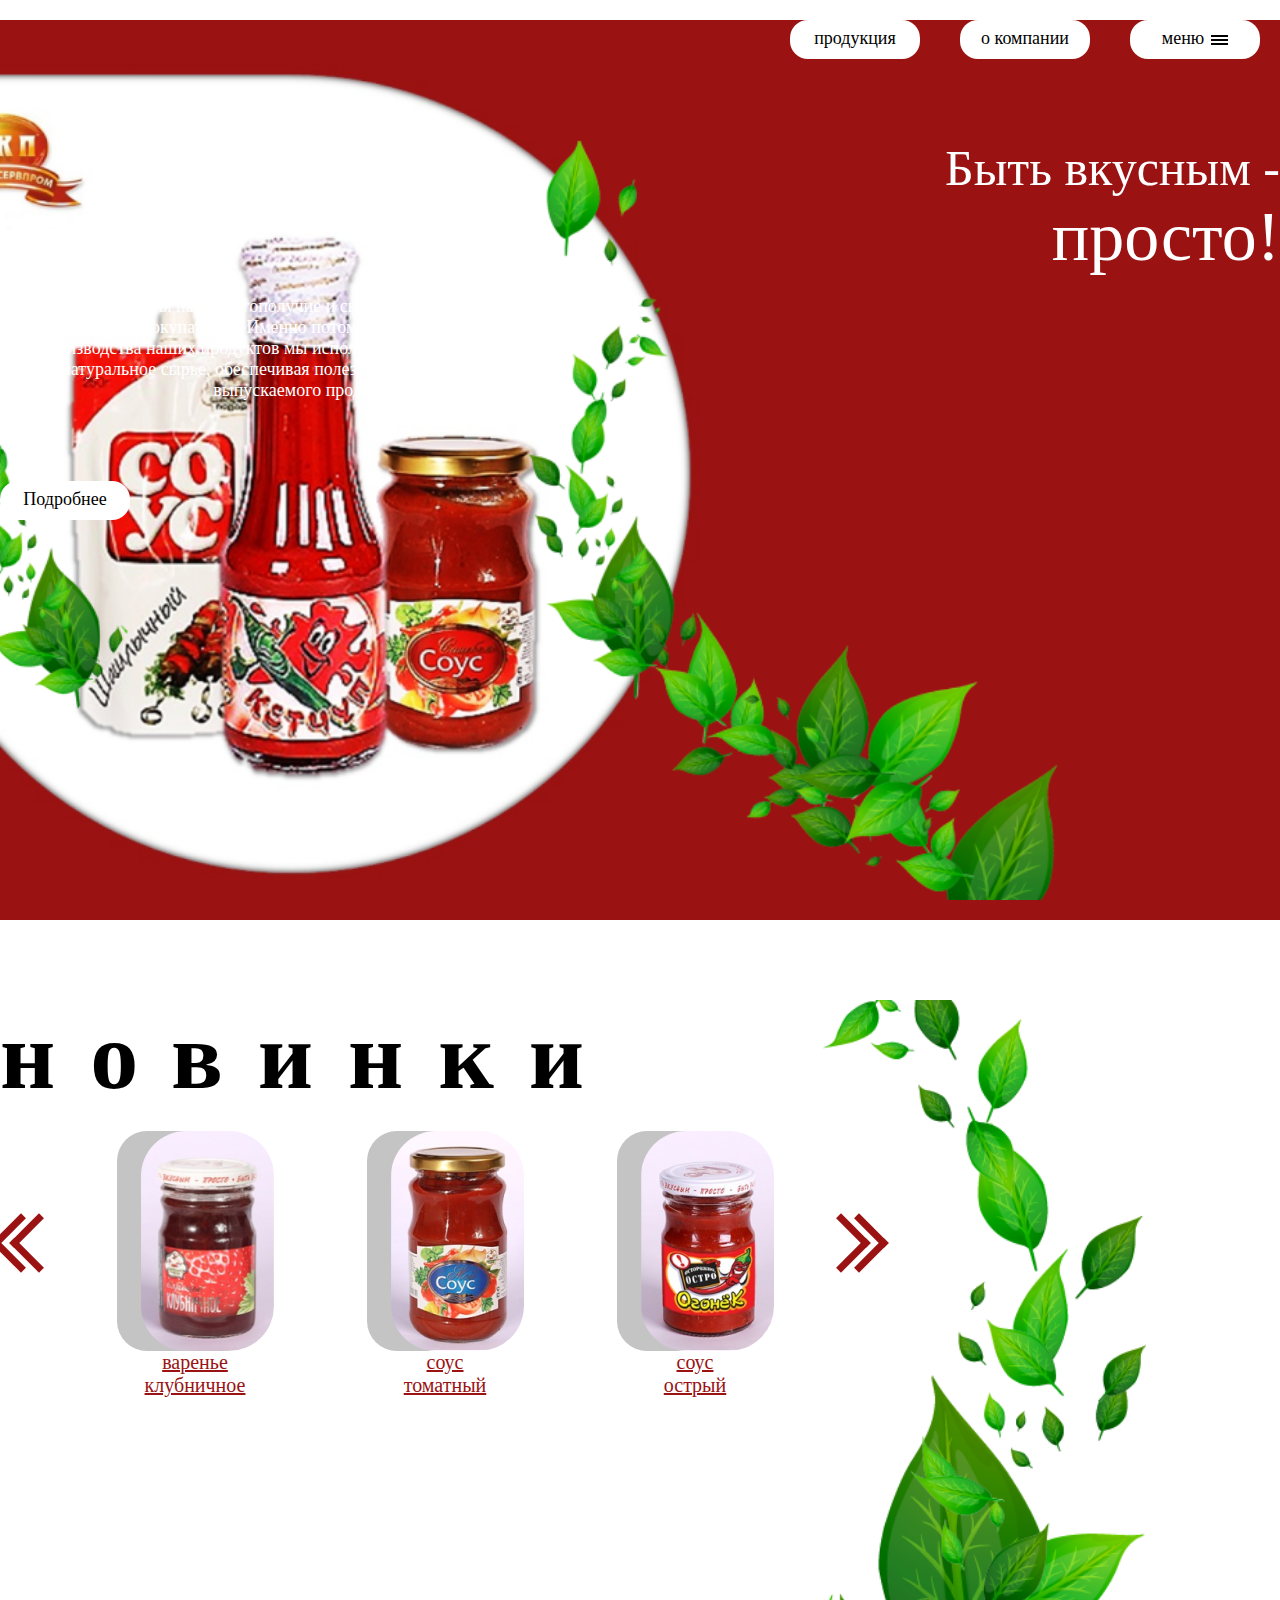
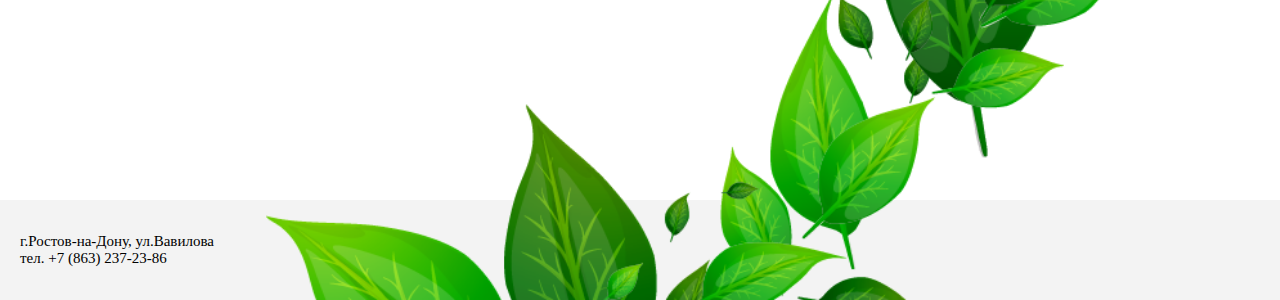
<file: BootStrap/index.html>
<!DOCTYPE html>
<html lang="en">
<head>
    <meta charset="UTF-8">
    <meta http-equiv="X-UA-Compatible" content="IE=edge">
    <meta name="viewport" content="width=device-width, initial-scale=1.0">
    <link href="https://cdn.jsdelivr.net/npm/bootstrap@5.0.0-beta3/dist/css/bootstrap.min.css" rel="stylesheet" integrity="sha384-eOJMYsd53ii+scO/bJGFsiCZc+5NDVN2yr8+0RDqr0Ql0h+rP48ckxlpbzKgwra6" crossorigin="anonymous">
    <link rel="stylesheet" href="css/style.css">
    <title>Bootstrap</title>
</head>
<body>
    <section class='begin'>
        <div class="container">
            <div class="row justify-content-end">
                <div class="col-6">
                    <ul class="buttons">
                        <li>
                            <div class="button"><a href="pages/vsetovari.html">продукция</a></div>
                        </li>
                        <li>
                            <div class="button"><a href="pages/company.html">о компании</a></div>
                        </li>
                        <li>
                            <div class="button">
                                <a href="">меню</a>
                                <div id="menu">
                                    <div class="menu__line"></div>
                                    <div class="menu__line"></div>
                                    <div class="menu__line"></div>
                                </div>
                            </div>
                        </li>
                    </ul>
                </div>
            </div>
            <div class="row justify-content-end">
                <div class="col-6">
                    <div id="title">Быть вкусным -<br><span>просто!</span></div>
                </div>
            </div>
            <div class="row justify-content-end">
                <div class="col-6">
                    <div id="description" class="float-end">Самое ценное для нас - благополучие и свобода выбора наших покупателей. Именно потому, для производства наших продуктов мы используем только натуральное сырье, обеспечивая полезность выпускаемого продукта.</div>
                </div>
            </div>
            <div class="row justify-content-end">
                <div class="col-2">
                        <div class="button more-details float-end"><a href="#second-section">Подробнее</a></div>
                </div>
            </div>
        </div>
        <img id="sheets-1" src="img/sheets1.png" alt="">
    </section>
    <section class="second">
        <div class="container">
            <div class="row">
                <div class="col-8">
                    <h1>новинки</h1>
                    <div id="products__wrapper" >
                        <div class="slide-left margin-t-30 margin-r-35">
                            <div></div>
                            <div></div>
                        </div>
                        <div class="product">
                            <div class="product-image">
                                <div class="rect-1"></div>
                                <div class="rect-2"></div>
                            </div>
                            <div class="name"><a href="pages/tovar1.html">варенье<br>клубничное</a> </div>
                        </div>

                        <div class="product p-second">
                            <div class="product-image">
                                <div class="rect-1"></div>
                                <div class="rect-2 pr-2""></div>
                            </div>
                            <div class="name"><a href="pages/tovar2.html">соус<br>томатный </a></div>
                        </div>

                        <div class="product p-last">
                            <div class="product-image">
                                <div class="rect-1"></div>
                                <div class="rect-2 pr-3""></div>
                            </div>
                            <div class="name"><a href="pages/tovar3.html">соус<br>острый</a></div>
                        </div>

                        <div class="slide-right margin-t-30">
                            <div></div>
                            <div></div>
                        </div>
                    </div>
                </div>
            </div>
        </div>
        <div class="footer">
            <div class="footer-text">
                г.Ростов-на-Дону, ул.Вавилова
                <br>
                тел. +7 (863) 237-23-86
            </div>
            <img class="sheet-2" src="img/sheets2.png" alt="">
        </div>
    </section>
</body>
</html>
</file>
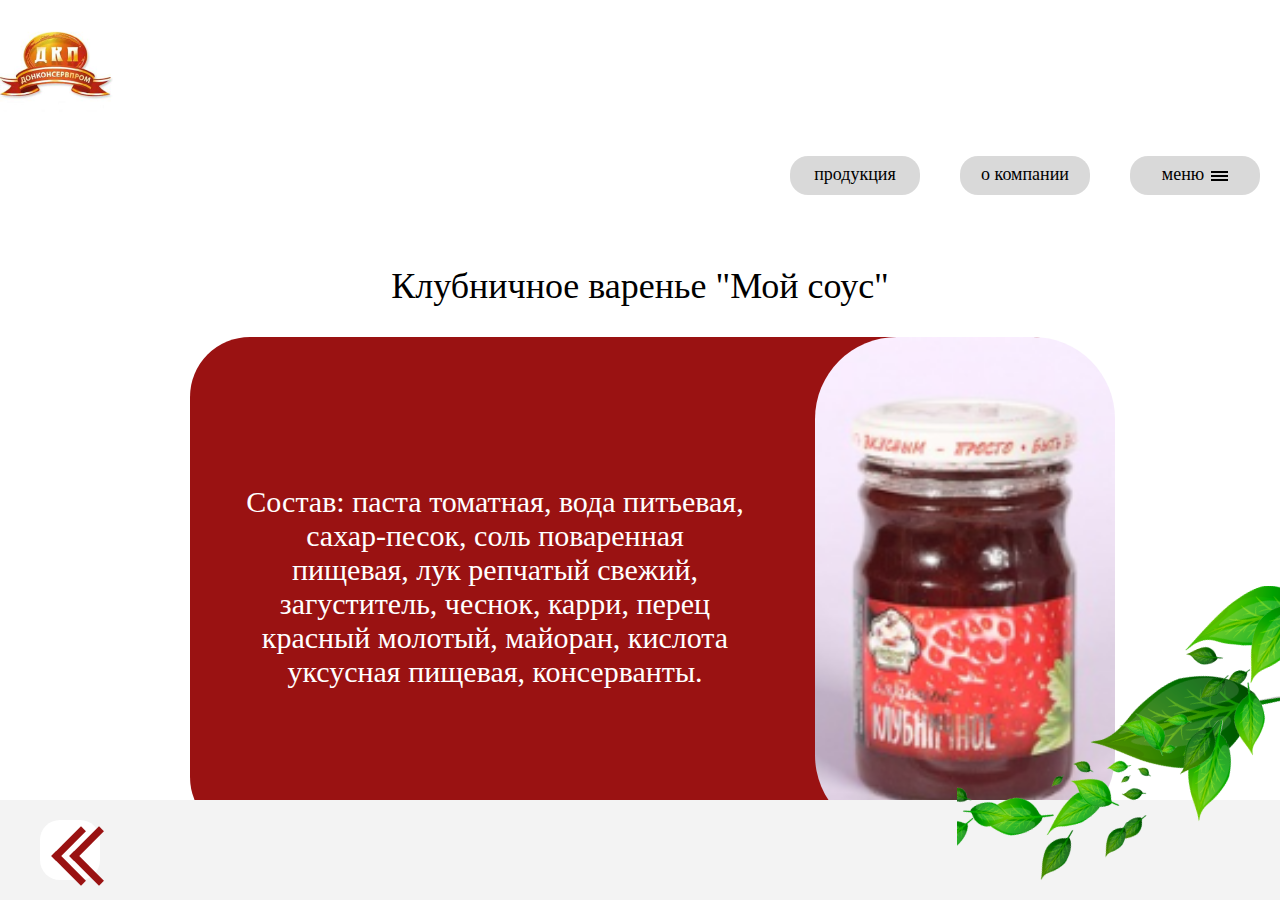
<file: BootStrap/pages/tovar1.html>
<!DOCTYPE html>
<html lang="en">
<head>
    <meta charset="UTF-8">
    <meta http-equiv="X-UA-Compatible" content="IE=edge">
    <meta name="viewport" content="width=device-width, initial-scale=1.0">
    <link href="https://cdn.jsdelivr.net/npm/bootstrap@5.0.0-beta3/dist/css/bootstrap.min.css" rel="stylesheet" integrity="sha384-eOJMYsd53ii+scO/bJGFsiCZc+5NDVN2yr8+0RDqr0Ql0h+rP48ckxlpbzKgwra6" crossorigin="anonymous">
    <link rel="stylesheet" href="../css/style.css">
    <link rel="stylesheet" href="../css/tovar.css">
    <title>Клубничное варенье</title>
</head>
<body>
    <section id="product-1">
        <div class="container">
            <div class="row">
                <div class="col-1">
                    <img class="logo" src="../img/logo.png" alt="logo">
                </div>
                <div class="col">
                    <ul class="buttons">
                        <li>
                            <div class="button"><a href="../pages/vsetovari.html">продукция</a></div>
                        </li>
                        <li>
                            <div class="button"><a href="../pages/company.html">о компании</a></div>
                        </li>
                        <li>
                            <div class="button">
                                <a href="">меню</a>
                                <div id="menu">
                                    <div class="menu__line"></div>
                                    <div class="menu__line"></div>
                                    <div class="menu__line"></div>
                                </div>
                            </div>
                        </li>
                    </ul>
                </div>
            </div>
            <div class="row">
                <div class="col-12">
                    <div id="product-wrapper">
                        <div class="p-title">
                            Клубничное варенье "Мой соус"
                        </div>
                        <div class="p-box">
                            <div class="p-descr">
                                Состав: паста томатная, вода питьевая, сахар-песок, соль поваренная пищевая, лук репчатый свежий, загуститель, чеснок, карри, перец красный молотый, майоран, кислота уксусная пищевая, консерванты. 
                            </div>
                            <div class="p-img"></div>
                        </div>
                    </div>
                </div>
            </div>
        </div>
        <div class="footer">
            <div class="back-btn">
                <a href="../index.html">
                    <div class="slide-left">
                        <div></div>
                        <div></div>
                    </div>   
                </a>
            </div>
        </div>
    </section>
	<img class="sheet-3" src="../img/sheet3.png" alt="">
</body>
</html>
</file>
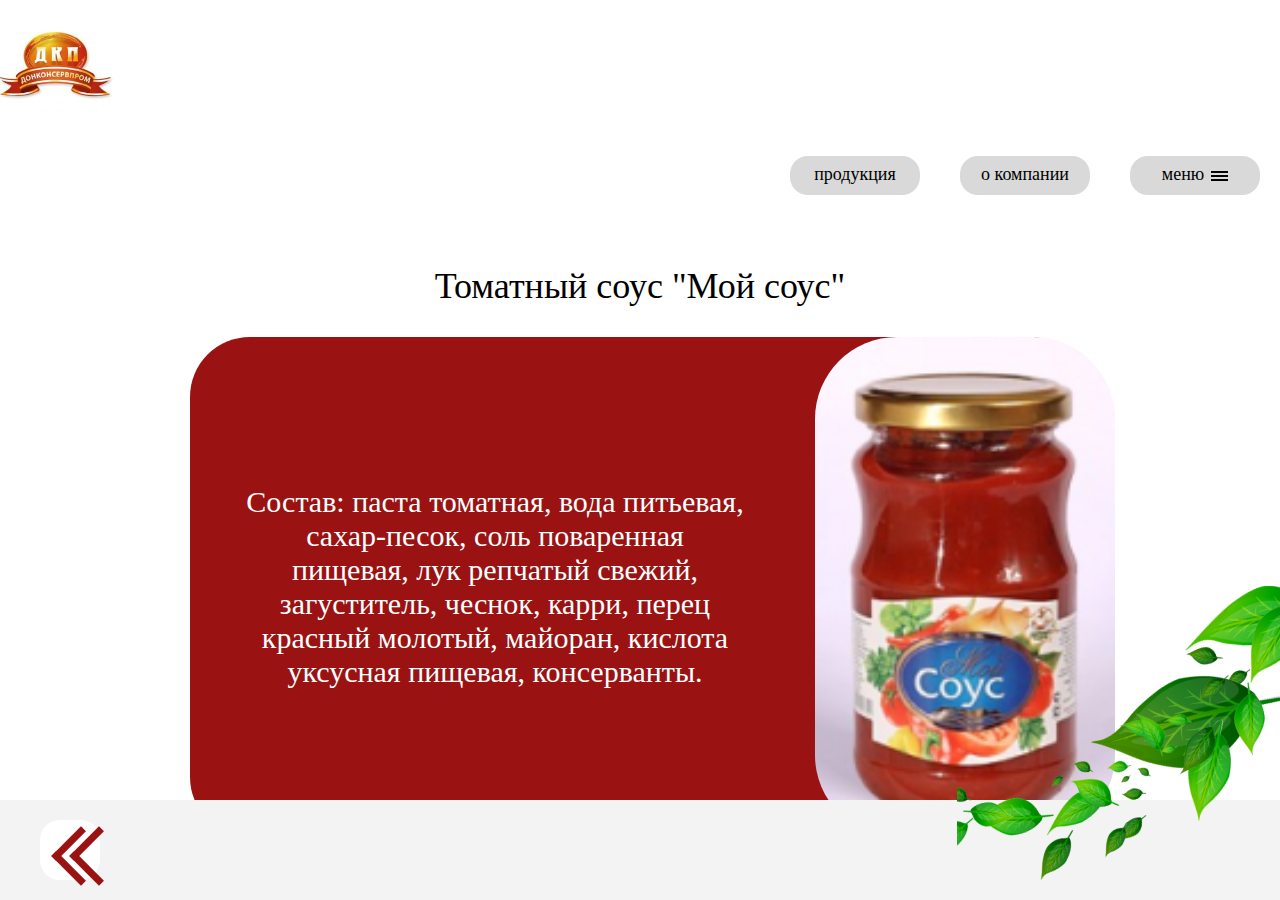
<file: BootStrap/pages/tovar2.html>
<!DOCTYPE html>
<html lang="en">
<head>
    <meta charset="UTF-8">
    <meta http-equiv="X-UA-Compatible" content="IE=edge">
    <meta name="viewport" content="width=device-width, initial-scale=1.0">
    <link href="https://cdn.jsdelivr.net/npm/bootstrap@5.0.0-beta3/dist/css/bootstrap.min.css" rel="stylesheet" integrity="sha384-eOJMYsd53ii+scO/bJGFsiCZc+5NDVN2yr8+0RDqr0Ql0h+rP48ckxlpbzKgwra6" crossorigin="anonymous">
    <link rel="stylesheet" href="../css/style.css">
    <link rel="stylesheet" href="../css/tovar.css">
    <title>Томатный соус</title>
</head>
<body>
    <section id="product-1">
        <div class="container">
            <div class="row">
                <div class="col-1">
                    <img class="logo" src="../img/logo.png" alt="logo">
                </div>
                <div class="col">
                    <ul class="buttons">
                        <li>
                            <div class="button"><a href="../pages/vsetovari.html">продукция</a></div>
                        </li>
                        <li>
                            <div class="button"><a href="../pages/company.html">о компании</a></div>
                        </li>
                        <li>
                            <div class="button">
                                <a href="">меню</a>
                                <div id="menu">
                                    <div class="menu__line"></div>
                                    <div class="menu__line"></div>
                                    <div class="menu__line"></div>
                                </div>
                            </div>
                        </li>
                    </ul>
                </div>
            </div>
            <div class="row">
                <div class="col-12">
                    <div id="product-wrapper">
                        <div class="p-title">
                            Томатный соус "Мой соус"
                        </div>
                        <div class="p-box">
                            <div class="p-descr">
                                Состав: паста томатная, вода питьевая, сахар-песок, соль поваренная пищевая, лук репчатый свежий, загуститель, чеснок, карри, перец красный молотый, майоран, кислота уксусная пищевая, консерванты. 
                            </div>
                            <div class="p-img p2-img"></div>
                        </div>
                    </div>
                </div>
            </div>
        </div>
        <div class="footer">
            <div class="back-btn">
                <a href="../index.html">
                    <div class="slide-left">
                        <div></div>
                        <div></div>
                    </div>   
                </a>
            </div>
        </div>
    </section>
	<img class="sheet-3" src="../img/sheet3.png" alt="">
</body>
</html>
</file>
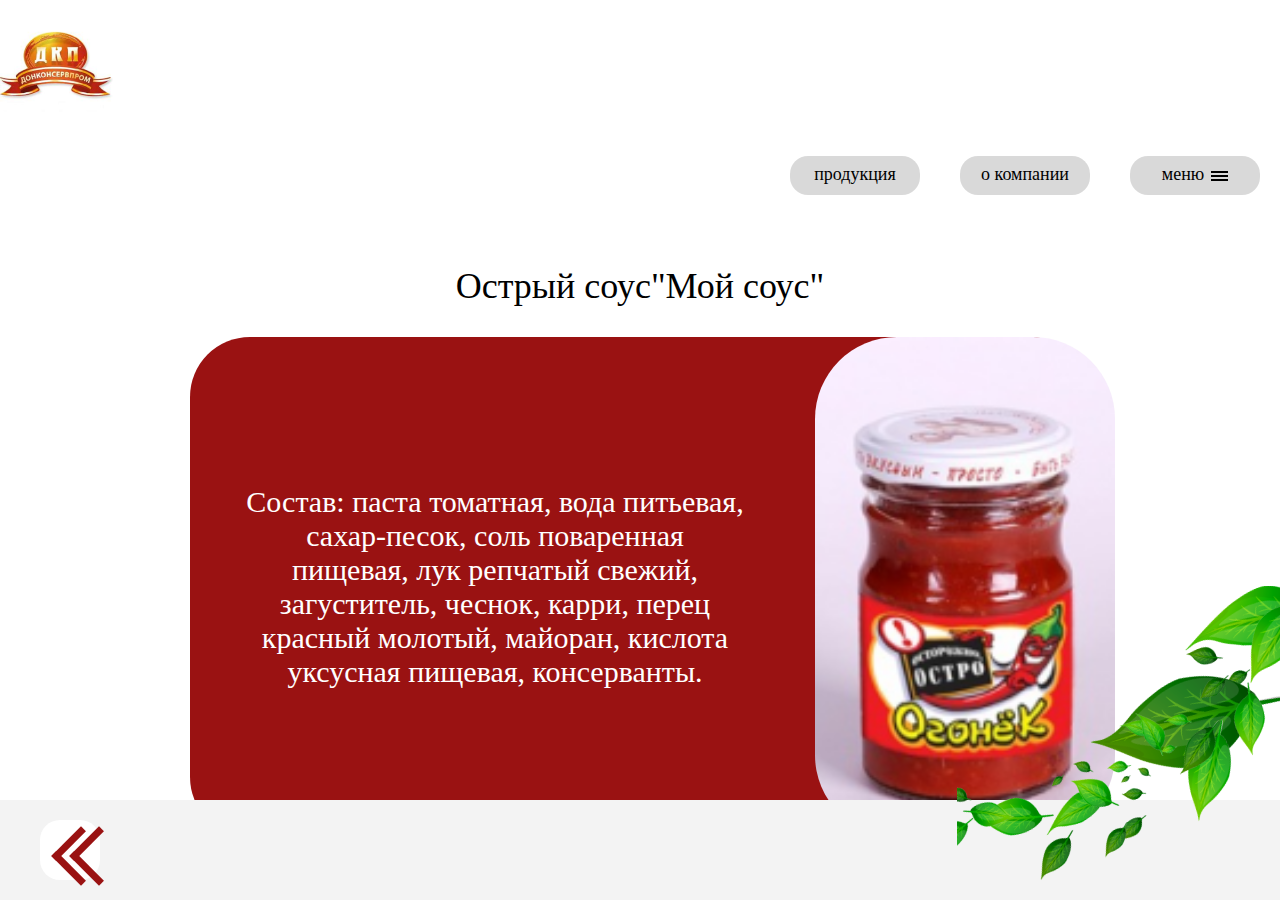
<file: BootStrap/pages/tovar3.html>
<!DOCTYPE html>
<html lang="en">
<head>
    <meta charset="UTF-8">
    <meta http-equiv="X-UA-Compatible" content="IE=edge">
    <meta name="viewport" content="width=device-width, initial-scale=1.0">
    <link href="https://cdn.jsdelivr.net/npm/bootstrap@5.0.0-beta3/dist/css/bootstrap.min.css" rel="stylesheet" integrity="sha384-eOJMYsd53ii+scO/bJGFsiCZc+5NDVN2yr8+0RDqr0Ql0h+rP48ckxlpbzKgwra6" crossorigin="anonymous">
    <link rel="stylesheet" href="../css/style.css">
    <link rel="stylesheet" href="../css/tovar.css">
    <title>Острый соус</title>
</head>
<body>
    <section id="product-1">
        <div class="container">
            <div class="row">
                <div class="col-1">
                    <img class="logo" src="../img/logo.png" alt="logo">
                </div>
                <div class="col">
                    <ul class="buttons">
                        <li>
                            <div class="button"><a href="../pages/vsetovari.html">продукция</a></div>
                        </li>
                        <li>
                            <div class="button"><a href="../pages/company.html">о компании</a></div>
                        </li>
                        <li>
                            <div class="button">
                                <a href="">меню</a>
                                <div id="menu">
                                    <div class="menu__line"></div>
                                    <div class="menu__line"></div>
                                    <div class="menu__line"></div>
                                </div>
                            </div>
                        </li>
                    </ul>
                </div>
            </div>
            <div class="row">
                <div class="col-12">
                    <div id="product-wrapper">
                        <div class="p-title">
                            Острый соус"Мой соус"
                        </div>
                        <div class="p-box">
                            <div class="p-descr">
                                Состав: паста томатная, вода питьевая, сахар-песок, соль поваренная пищевая, лук репчатый свежий, загуститель, чеснок, карри, перец красный молотый, майоран, кислота уксусная пищевая, консерванты. 
                            </div>
                            <div class="p-img p3-img"></div>
                        </div>
                    </div>
                </div>
            </div>
        </div>
        <div class="footer">
            <div class="back-btn">
                <a href="../index.html">
                    <div class="slide-left">
                        <div></div>
                        <div></div>
                    </div>   
                </a>
            </div>
        </div>
    </section>
	<img class="sheet-3" src="../img/sheet3.png" alt="">
</body>
</html>
</file>
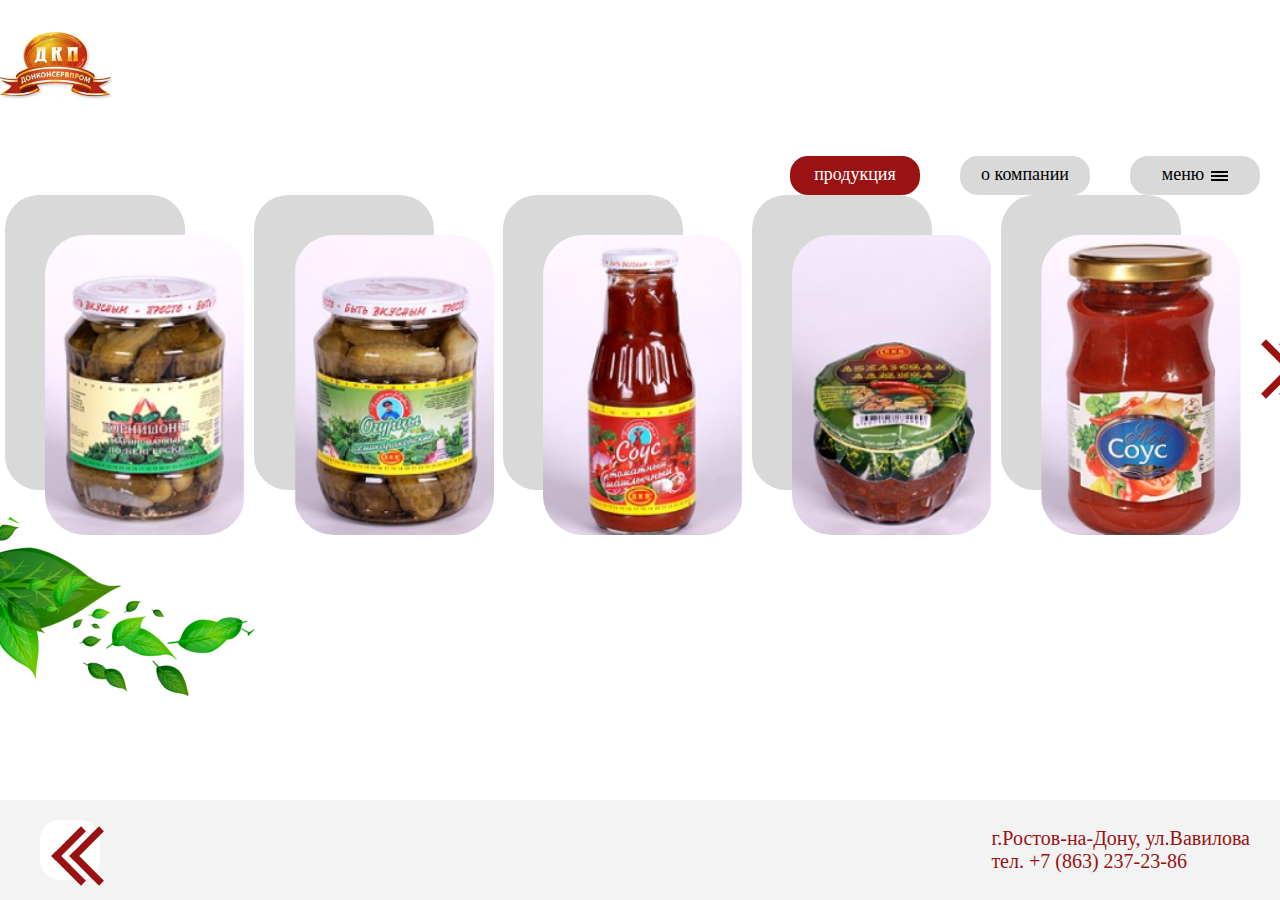
<file: BootStrap/pages/vsetovari.html>
<!DOCTYPE html>
<html lang="en">
<head>
    <meta charset="UTF-8">
    <meta http-equiv="X-UA-Compatible" content="IE=edge">
    <meta name="viewport" content="width=device-width, initial-scale=1.0">
    <link href="https://cdn.jsdelivr.net/npm/bootstrap@5.0.0-beta3/dist/css/bootstrap.min.css" rel="stylesheet" integrity="sha384-eOJMYsd53ii+scO/bJGFsiCZc+5NDVN2yr8+0RDqr0Ql0h+rP48ckxlpbzKgwra6" crossorigin="anonymous">
    <link rel="stylesheet" href="../css/style.css">
    <link rel="stylesheet" href="../css/tovar.css">
    <link rel="stylesheet" href="../css/company.css">
    <link rel="stylesheet" href="../css/vsetovari.css">
    <title>Продукция</title>
</head>
<body>
    <section class="products">
        <div class="container">
            <div class="row">
                <div class="col-1"><img class="logo" src="../img/logo.png" alt="logo"></div>
                <div class="col">
                    <ul class="buttons">
                        <li>
                            <div class="button select"><a href="../pages/vsetovari.html">продукция</a></div>
                        </li>
                        <li>
                            <div class="button"><a href="../pages/company.html">о компании</a></div>
                        </li>
                        <li>
                            <div class="button">
                                <a href="">меню</a>
                                <div id="menu">
                                    <div class="menu__line"></div>
                                    <div class="menu__line"></div>
                                    <div class="menu__line"></div>
                                </div>
                            </div>
                        </li>
                    </ul>
                </div>
            </div>

            <div class="row hei100">
                <div class="col-12 align-self-center">
                    <div id="products__wrapper">
                        <div class="product">
                            <div class="product-image">
                                <div class="rect-1"></div>
                                <div class="rect-2 pr-1"></div>
                            </div>
                        </div>
            
                        <div class="product">
                            <div class="product-image">
                                <div class="rect-1"></div>
                                <div class="rect-2 pr-2""></div>
                            </div>
                        </div>
            
                        <div class="product">
                            <div class="product-image">
                                <div class="rect-1"></div>
                                <div class="rect-2 pr-3""></div>
                            </div>
                        </div>
            
                        <div class="product">
                            <div class="product-image">
                                <div class="rect-1"></div>
                                <div class="rect-2 pr-4""></div>
                            </div>
                        </div>
            
                        <div class="product">
                            <div class="product-image">
                                <div class="rect-1"></div>
                                <div class="rect-2 pr-5""></div>
                            </div>
                        </div>
            
                        <div class="slide-right">
                            <div></div>
                            <div></div>
                        </div>
                    </div>
                </div>
            </div>
        </div>
        <div class="footer">
            <div class="back-btn">
                <a href="../index.html">
                    <div class="slide-left">
                        <div></div>
                        <div></div>
                    </div>   
                </a>
            </div>
            <div class="row">
            </div>
            <div class="f-text float-end">
                г.Ростов-на-Дону, ул.Вавилова<br>тел. +7 (863) 237-23-86
            </div>
        </div>
	<img class="sheet-4" src="../img/sheet4.png" alt="">
    </section>
</body>
</html>
</file>
<file: BootStrap/css/style.css>
* {
    margin: 0;
    padding: 0;
}

body {
    height: 100%;
    width: 100%;
}

.begin {
    height: 100vh;
    background: url('../img/bg2.png');
    background-size: cover;
    background-position: center center;
}

.buttons	 {
    display: flex;
    justify-content: end;
    margin-left: 130px;
    margin-top: 20px;
    list-style-type: none;
}

.buttons li {
    margin: 0 20px;
}

.button {
    display: flex;
    justify-content: center;
    align-items: center;
    font-size: 18px;
    width: 130px;
    height: 39px;
    border-radius: 18px;
    background: white;
    text-align: center;
}

.button a {
    margin-top: -2px;
    text-decoration: none;
    color: black;
}

#menu {
    margin-left: 7px;
}

.menu__line {
    width: 17px;
    height: 2px;
    background: black;
    margin: 2px 0;
}

#title {
    color: white;
    text-align: right;
    font-size: 50px;
    margin-top: 80px;
}

#title span {
    font-size: 70px;
}

#description {
    width: 400px;
    color: white;
    font-size: 18px;
    text-align: right;
    margin-top: 19px;
}

.more-details {
    margin-top: 80px;
}

.second {
    position: relative;
    height: 100vh;
}


.slide-left {
    position: relative;
    width: 35px;
    height: 35px;
}

.slide-left:hover {
    opacity: .7;
}

.slide-left div {
    position: absolute;
    width: 35px;
    height: 35px;
    border-left: solid #9A1212 7px;
    border-bottom: solid #9A1212 7px;
    transform: rotate(45deg);
}

.slide-left div:nth-child(1) {
    left: 50%;
}

.slide-right {
    position: relative;
    width: 35px;
    height: 35px;
    z-index: 2;
}

.slide-right:hover {
    opacity: .7;
}

.slide-right div {
    position: absolute;
    width: 35px;
    height: 35px;
    border-right: solid #9A1212 7px;
    border-bottom: solid #9A1212 7px;
    transform: rotate(-45deg);
}

.slide-right div:nth-child(1) {
    left: 50%;
}



.margin-t-30 {
    margin-top: -50px;
}

#products__wrapper {
    position: relative;
    display: flex;
    align-items: center;
    z-index: 5000;
}

.second h1 {
    font-size: 96px;
    letter-spacing: 35px;
    margin-bottom: 20px;
    margin-top: 80px;
}

.product {
    width: 250px;
    display: flex;
    flex-direction: column;
    justify-content: center;
    align-items: center;
}

.rect-1 {
    position: absolute;
    width: 133px;
    height: 220px;
    background: #C4C4C4;
    border-radius: 30px;
}

.rect-2 {
    position: relative;
    background: url('../img/1.png');
    background-size: cover;
    background-position: center center;
    width: 133px;
    height: 220px;
    border-radius: 45px;
    margin-left: 24px;
}

.pr-2 {
    background: url('../img/2.png');
}

.pr-3 {
    background: url('../img/3.png');
}

.name {
    font-size: 20px;
    text-align: center;
}

.name a {
    color: #9A1212;
}

.margin-r-35 {
    margin-right: 35px;
}

.footer {
    position: absolute;
    align-self: end;
    display: flex;
    align-items: center;	
    height: 100px;
    width: 100%;
    background-color: #F3F3F3;
    bottom: 0;
}

.footer-text {
    position: relative;
    font-size: 15px;
    margin-left: 20px;
}

.sheet-2 {
    position: absolute;
    right: 0;
    bottom: 0;
    width: auto;
    height: 100vh;
    right: 10.5%;
}

#sheets-1 {
    position: absolute;
    height: 90vh;
    right: 40%;
    bottom: 0;
    right: 15.5%;
}
</file>
<file: BootStrap/css/tovar.css>
#product-1 {
    height: 100vh;
    position: relative;
}


.button {
    background: #D9D9D9;
}

.logo {
    padding-top: 25px;
}

.buttons {
    margin-top: 40px;
    margin-right: 0px;
    justify-self: end;
    grid-column: 2;
}

#product-wrapper {
    display: flex;
    flex-direction: column;
    align-items: center;
    margin-top: 70px;
}

.p-title {
    font-size: 36px;
    font-weight: 500;
}

.p-box {
    display: flex;
    justify-content: space-between;
    align-items: center;
    width: 900px;
    height: 500px;
    background: #9A1212;
    border-radius: 60px;
    margin-top: 30px;
}

.p-descr {
    width: 500px;
    color: white;
    font-size: 30px;
    margin-left: 55px;
    text-align: center;
}

.p-img {
    position: relative;
    width: 300px;
    height: 100%;
    background-image: url('../img/1.png');
    background-size: cover;
    background-position: center center;
    border-radius: 82px;
    margin-right: -25px;
}

.p2-img {
    background-image: url('../img/2.png');
}

.p3-img {
    background-image: url('../img/3.png');
}

.back-btn {
    height: 60px;
    width: 60px;
    border-radius: 20px;
    background: white;
    margin-left: 40px;
}

.slide-left {
    margin-top: 15px;
    margin-left: 20px;
}
.sheet-3 {
    position: absolute;
    right: 0;
    bottom: 0;
}
</file>
<file: BootStrap/css/company.css>
.comp-text {
    font-size: 32px;
    text-align: right;
}

.margin-top-150px {
    margin-top: 150px;
}

.f-text {
    position: absolute;
    right: 0;
    font-size: 20px;
    color: #9A1212;
    margin-right: 30px;
}

.select {
    background-color: #9A1212;
    color: white;
}

.select a {
    color: white;
}
.slide-left {
    margin-top: 15px;
    margin-left: 20px;
}
}
</file>
<file: BootStrap/css/vsetovari.css>
.hei100 {
    height: 60vh;
}
.pr-1 {
    background: url('../img/p-1.png');
}

.pr-2 {
    background: url('../img/p-2.png');
}

.pr-3 {
    background: url('../img/p-3.png');
}

.pr-4 {
    background: url('../img/p-4.png');
}

.pr-5 {
    background: url('../img/p-5.png');
}
.rect-1 {
    position: absolute;
    width: 180px;
    height: 295px;
    background: #D9D9D9;
    border-radius: 34px;
}

.rect-2 {
    position: relative;
    background-size: cover;
    background-position: center center;
    width: 200px;
    height: 300px;
    border-radius: 40px;
    margin-left: 40px;
    margin-top: 40px;
    height: 300px;
}

.sheet-4 {
    position: absolute;
    left: 0;
    top: 50%;
}
.slide-left {
    margin-top: 15px;
    margin-left: 20px;
}
</file>
